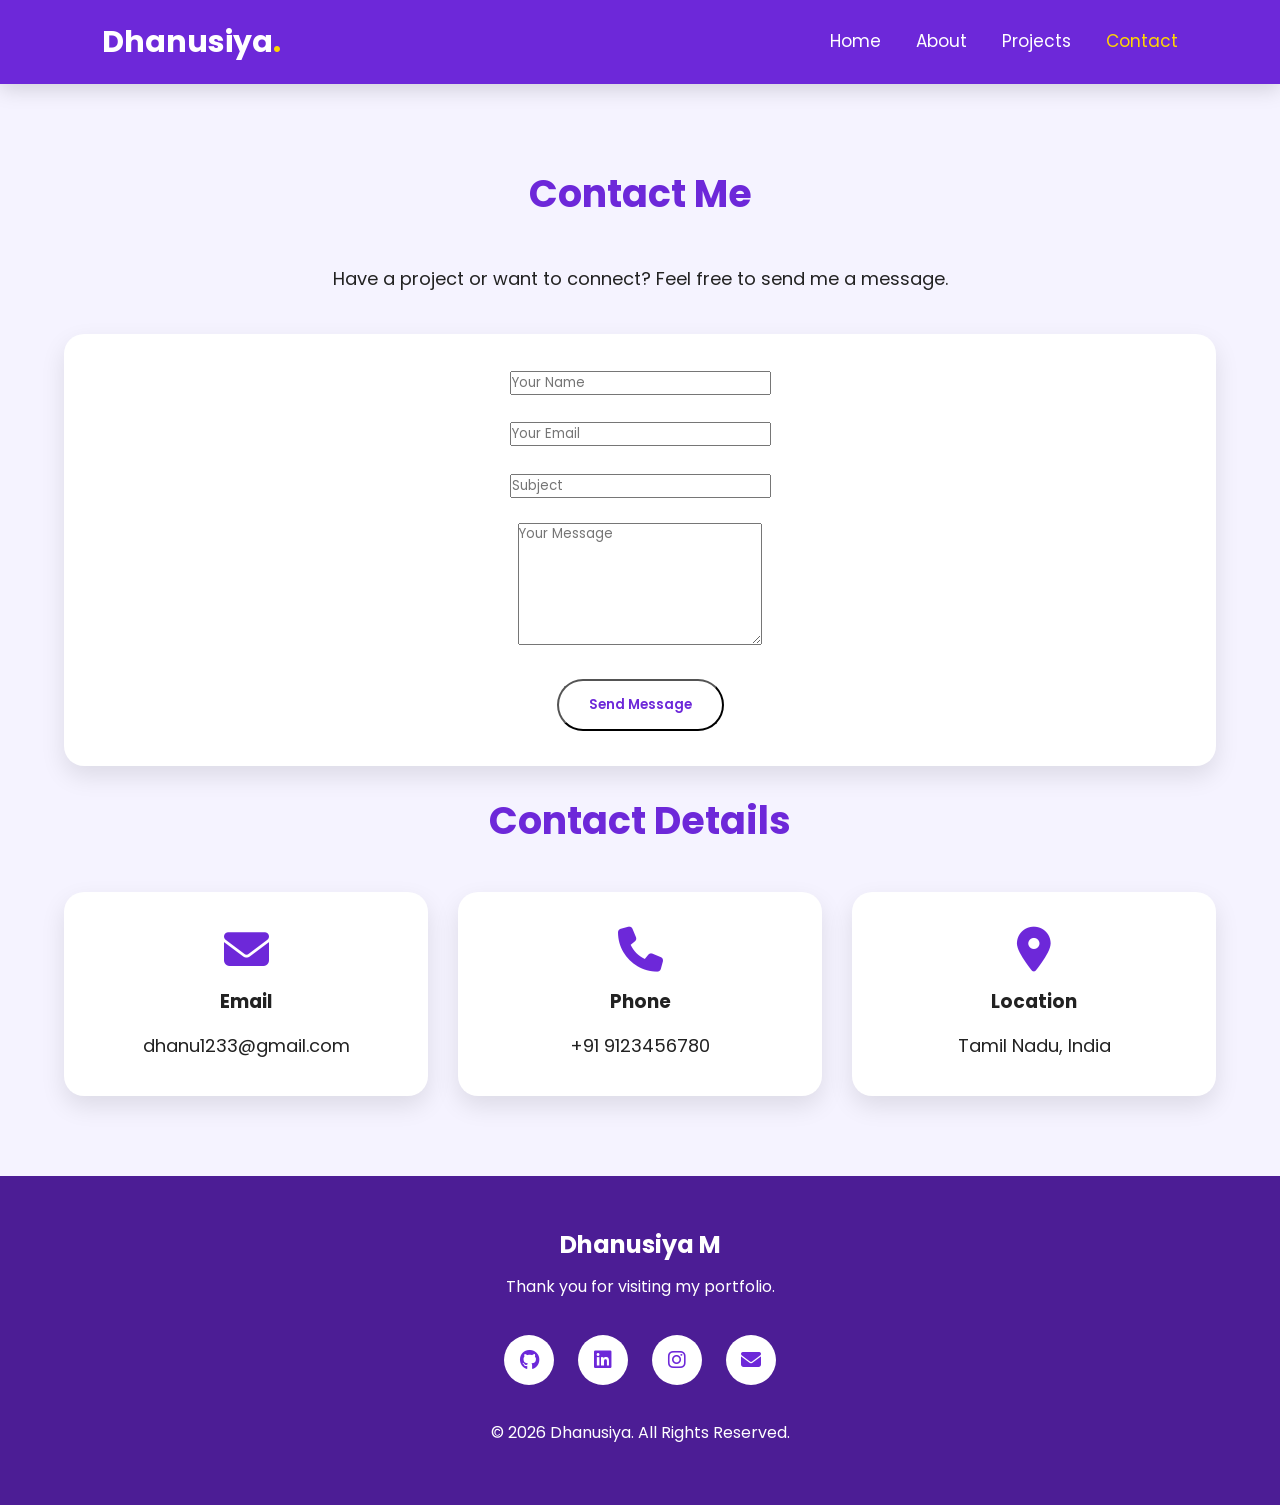
<file: contact.html>
<!DOCTYPE html>
<html lang="en">

<head>

    <meta charset="UTF-8">

    <meta name="viewport" content="width=device-width, initial-scale=1.0">

    <title>Contact | Dhanusiya</title>

    <link rel="stylesheet" href="style.css">

    <link rel="stylesheet"
        href="https://cdnjs.cloudflare.com/ajax/libs/font-awesome/6.6.0/css/all.min.css">

</head>

<body>

<header>

<nav class="navbar">

<div class="logo">
<h2>Dhanusiya<span>.</span></h2>
</div>

<ul class="nav-links">

<li><a href="index.html">Home</a></li>

<li><a href="about.html">About</a></li>

<li><a href="project.html">Projects</a></li>

<li><a href="contact.html" class="active">Contact</a></li>

</ul>

</nav>

</header>

<section class="contact">

<div class="container">

<h2>Contact Me</h2>

<p style="text-align:center; margin-bottom:40px;">

Have a project or want to connect? Feel free to send me a message.

</p>

<div class="card">

<form>

<input type="text"
placeholder="Your Name"
required
aria-label="Name">

<br><br>

<input type="email"
placeholder="Your Email"
required
aria-label="Email">

<br><br>

<input type="text"
placeholder="Subject"
required
aria-label="Subject">

<br><br>

<textarea
rows="6"
placeholder="Your Message"
required
aria-label="Message"></textarea>

<br><br>

<button class="btn" type="submit">

Send Message

</button>

</form>

</div>

<br>

<h2>Contact Details</h2>

<div class="achievement-grid">

<div class="card">

<i class="fas fa-envelope"></i>

<h3>Email</h3>

<p>dhanu1233@gmail.com</p>

</div>

<div class="card">

<i class="fas fa-phone"></i>

<h3>Phone</h3>

<p>+91 9123456780</p>

</div>

<div class="card">

<i class="fas fa-location-dot"></i>

<h3>Location</h3>

<p>Tamil Nadu, India</p>

</div>

</div>

</div>

</section>

<footer>

<div class="container">

<h2>Dhanusiya M</h2>

<p>

Thank you for visiting my portfolio.

</p>

<div class="social-icons">

<a href="#"><i class="fab fa-github"></i></a>

<a href="#"><i class="fab fa-linkedin"></i></a>

<a href="#"><i class="fab fa-instagram"></i></a>

<a href="#"><i class="fas fa-envelope"></i></a>

</div>

<p>

© 2026 Dhanusiya. All Rights Reserved.

</p>

</div>

</footer>

<script src="script.js"></script>

</body>

</html>
</file>
<file: style.css>
@import url('https://fonts.googleapis.com/css2?family=Poppins:wght@300;400;500;600;700;800&display=swap');

/* ===========================
   RESET
=========================== */

*{
    margin:0;
    padding:0;
    box-sizing:border-box;
    font-family:'Poppins',sans-serif;
    scroll-behavior:smooth;
}

body{
    background:#f5f3ff;
    color:#222;
    line-height:1.6;
}

.container{
    width:90%;
    max-width:1200px;
    margin:auto;
}

/* ===========================
   NAVBAR
=========================== */

header{
    width:100%;
    background:#6d28d9;
    position:sticky;
    top:0;
    z-index:1000;
    box-shadow:0 5px 20px rgba(0,0,0,.15);
}

.navbar{
    display:flex;
    justify-content:space-between;
    align-items:center;
    padding:18px 8%;
}

.logo h2{
    color:white;
    font-size:30px;
    font-weight:700;
}

.logo span{
    color:#ffd700;
}

.nav-links{
    display:flex;
    list-style:none;
}

.nav-links li{
    margin-left:35px;
}

.nav-links a{
    text-decoration:none;
    color:white;
    font-size:17px;
    transition:.4s;
}

.nav-links a:hover,
.nav-links .active{
    color:#ffd700;
}

/* ===========================
   HERO
=========================== */

.hero{
    min-height:90vh;
    display:flex;
    justify-content:space-between;
    align-items:center;
    padding:80px 8%;
    background:linear-gradient(135deg,#6d28d9,#9333ea,#c084fc);
    color:white;
}

.hero-content{
    flex:1;
}

.hero-content h3{
    font-size:28px;
}

.hero-content h1{
    font-size:65px;
    margin:10px 0;
}

.hero-content h2{
    font-size:30px;
    color:#ffe082;
}

.hero-content p{
    margin:25px 0;
    max-width:600px;
    font-size:18px;
}

.buttons{
    display:flex;
    gap:20px;
}

.btn{
    text-decoration:none;
    padding:14px 30px;
    background:white;
    color:#6d28d9;
    border-radius:40px;
    font-weight:600;
    transition:.4s;
}

.btn:hover{
    background:#ffd700;
    transform:translateY(-5px);
}

.btn-outline{
    background:transparent;
    color:white;
    border:2px solid white;
}

.btn-outline:hover{
    background:white;
    color:#6d28d9;
}

.hero-image{
    flex:1;
    display:flex;
    justify-content:center;
}

.hero-image img{
    width:380px;
    height:380px;
    border-radius:50%;
    object-fit:cover;
    border:8px solid white;
    box-shadow:0 20px 50px rgba(0,0,0,.3);
    transition:.5s;
}

.hero-image img:hover{
    transform:scale(1.05);
}

/* ===========================
   COMMON SECTION
=========================== */

section{
    padding:80px 0;
}

section h2{
    text-align:center;
    font-size:38px;
    color:#6d28d9;
    margin-bottom:40px;
}

section p{
    font-size:18px;
}

/* ===========================
   CARDS
=========================== */

.card{
    background:white;
    padding:35px;
    border-radius:20px;
    text-align:center;
    box-shadow:0 10px 25px rgba(0,0,0,.1);
    transition:.4s;
}

.card:hover{
    transform:translateY(-10px);
}

.card i{
    font-size:45px;
    color:#6d28d9;
    margin-bottom:15px;
}

.card h3{
    margin-bottom:15px;
}

/* ===========================
   ABOUT
=========================== */

.about p{
    text-align:center;
    max-width:900px;
    margin:auto;
}

/* ===========================
   EDUCATION & INTERNSHIP
=========================== */

.education .card,
.internship .card{
    max-width:800px;
    margin:auto;
}
/* ===========================
   SKILLS
=========================== */

.skills-grid{
    display:grid;
    grid-template-columns:repeat(auto-fit,minmax(250px,1fr));
    gap:30px;
    margin-top:40px;
}

.skill-card{
    background:#fff;
    padding:30px;
    text-align:center;
    border-radius:20px;
    box-shadow:0 10px 20px rgba(0,0,0,0.1);
    transition:0.4s;
}

.skill-card:hover{
    transform:translateY(-10px);
    background:#6d28d9;
    color:#fff;
}

.skill-card i{
    font-size:50px;
    color:#6d28d9;
    margin-bottom:20px;
}

.skill-card:hover i{
    color:#ffd700;
}

.skill-card h3{
    margin-bottom:10px;
}

/* ===========================
   PROJECTS
=========================== */

.project-grid{
    display:grid;
    grid-template-columns:repeat(auto-fit,minmax(320px,1fr));
    gap:30px;
    margin-top:40px;
}

.project-card{
    background:#fff;
    border-radius:20px;
    overflow:hidden;
    box-shadow:0 10px 25px rgba(0,0,0,.12);
    transition:.4s;
}

.project-card:hover{
    transform:translateY(-10px);
}

.project-card img{
    width:100%;
    height:220px;
    object-fit:cover;
}

.project-card h3{
    padding:20px 20px 10px;
    color:#6d28d9;
}

.project-card p{
    padding:0 20px 25px;
}

/* ===========================
   ACHIEVEMENTS
=========================== */

.achievement-grid{
    display:grid;
    grid-template-columns:repeat(auto-fit,minmax(250px,1fr));
    gap:30px;
}

/* ===========================
   FOOTER
=========================== */

footer{
    background:#4c1d95;
    color:white;
    text-align:center;
    padding:50px 20px;
}

footer h2{
    margin-bottom:10px;
}

footer p{
    margin:10px 0;
}

.social-icons{
    margin:25px 0;
}

.social-icons a{
    display:inline-block;
    width:50px;
    height:50px;
    line-height:50px;
    border-radius:50%;
    background:white;
    color:#6d28d9;
    margin:10px;
    font-size:20px;
    transition:.4s;
}

.social-icons a:hover{
    background:#ffd700;
    transform:translateY(-5px);
}

.copyright{
    margin-top:20px;
    font-size:15px;
}

/* ===========================
   RESPONSIVE DESIGN
=========================== */

@media(max-width:992px){

.hero{
    flex-direction:column-reverse;
    text-align:center;
}

.hero-image{
    margin-bottom:40px;
}

.hero-content h1{
    font-size:50px;
}

.hero-content h2{
    font-size:25px;
}

.buttons{
    justify-content:center;
}

}

@media(max-width:768px){

.navbar{
    flex-direction:column;
}

.nav-links{
    flex-direction:column;
    margin-top:20px;
}
.nav-links li{
    margin:10px 0;
}

.hero-content h1{
    font-size:42px;
}

.hero-image img{
    width:280px;
    height:280px;
}

section h2{
    font-size:30px;
}

}

@media(max-width:480px){

.hero-content h1{
    font-size:34px;
}

.hero-content h2{
    font-size:20px;
}

.hero-content p{
    font-size:16px;
}

.btn{
    padding:12px 20px;
}

.project-card img{
    height:180px;
}

}
</file>
